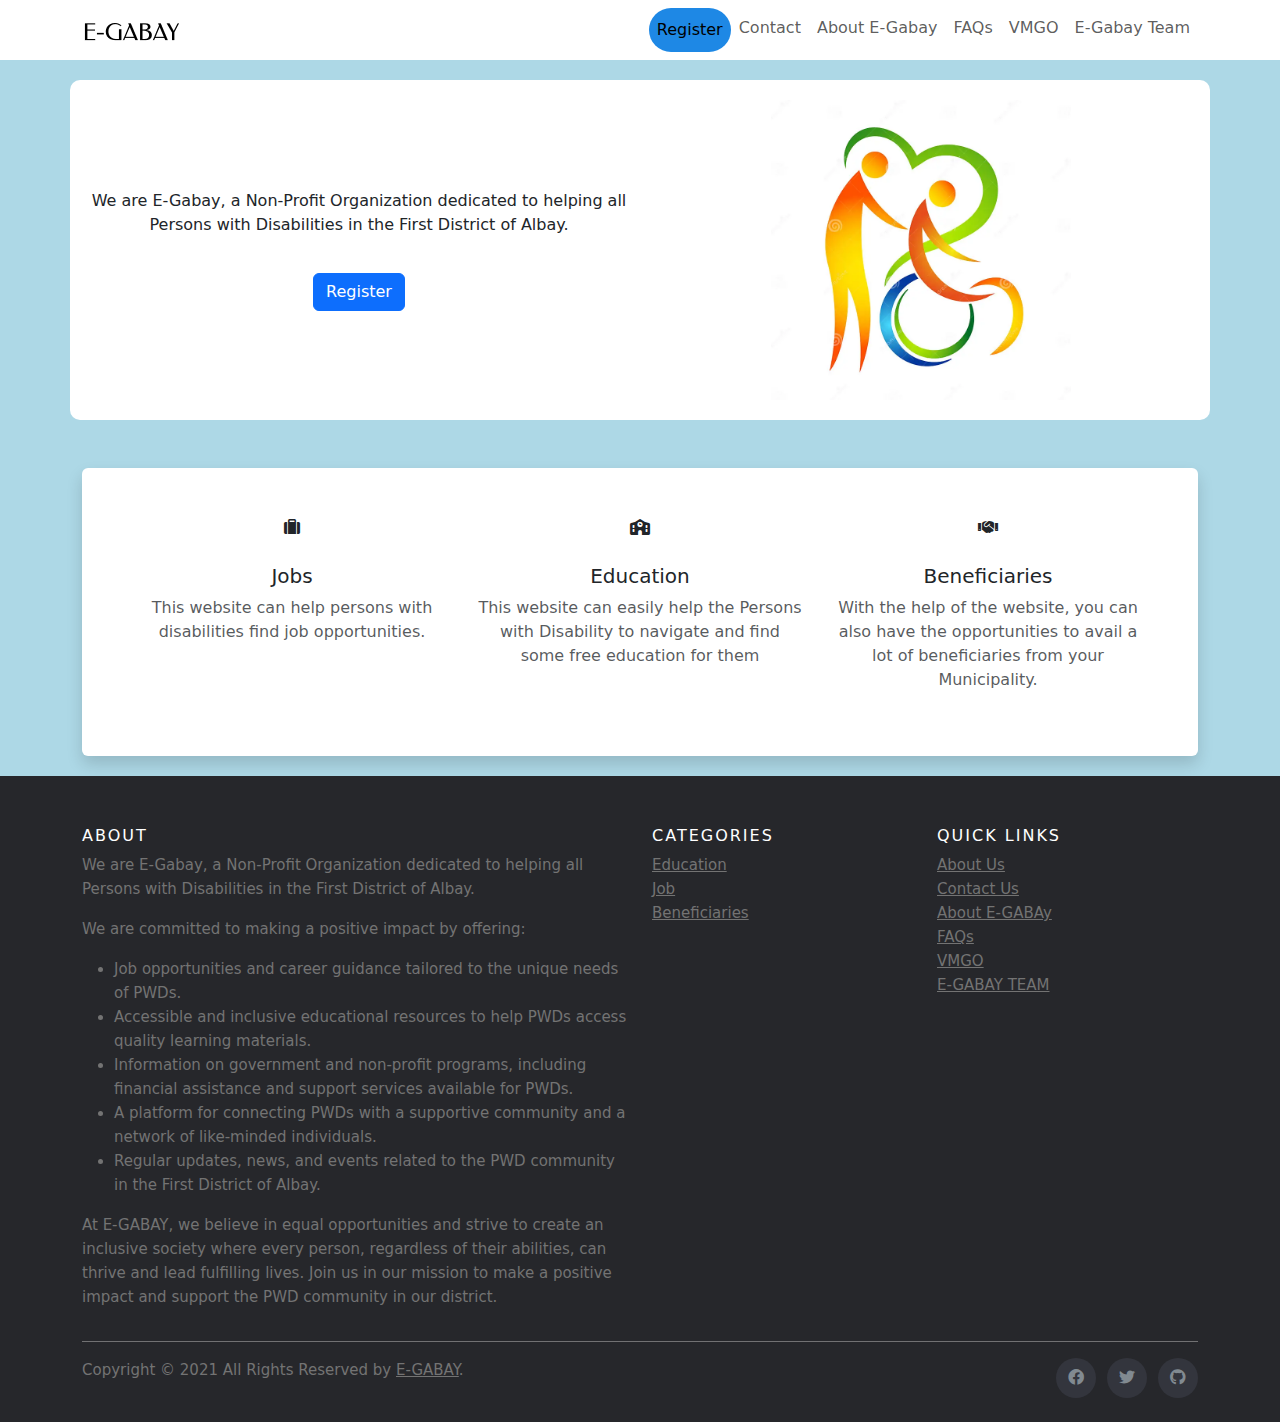
<file: index.html>
<!DOCTYPE html>
<html lang="en">
<head>
    <meta charset="UTF-8">
    <meta name="viewport" content="width=device-width, initial-scale=1.0">
    <title>E-GABAY</title>
    <link href="https://cdn.jsdelivr.net/npm/bootstrap@5.3.1/dist/css/bootstrap.min.css" rel="stylesheet">
    <link rel="stylesheet" href="https://cdnjs.cloudflare.com/ajax/libs/font-awesome/6.0.0-beta3/css/all.min.css">
    <link href="https://cdn.jsdelivr.net/npm/bootstrap@5.3.1/dist/css/bootstrap.min.css" rel="stylesheet" integrity="sha384-4bw+/aepP/YC94hEpVNVgiZdgIC5+VKNBQNGCHeKRQN+PtmoHDEXuppvnDJzQIu9" crossorigin="anonymous">
    <link rel="icon" href="./pictures/E_Gabay.png" type="image/x-icon"/> 
    <link rel="stylesheet" href="./css_for_all/index.css">
    <script src="./js/index.js"></script>
    <script src="https://cdn.jsdelivr.net/npm/bootstrap@5.3.2/dist/js/bootstrap.min.js"
     integrity="sha384-BBtl+eGJRgqQAUMxJ7pMwbEyER4l1g+O15P+16Ep7Q9Q+zqX6gSbd85u4mG4QzX+"
     crossorigin="anonymous"></script>
 <style></style>
<body>
    <nav class="navbar navbar-expand-lg bg-white">
        <div class="container">
            <a class="navbar-brand" href="#">
                <img src="./pictures/Egabay logo text.png" alt="Your Logo">
            </a>
            <button class="navbar-toggler" type="button" data-bs-toggle="collapse" data-bs-target="#navbarNav" aria-controls="navbarNav" aria-expanded="false" aria-label="Toggle navigation">
                <span class="navbar-toggler-icon"></span>
            </button>
            <div class="collapse navbar-collapse justify-content-end" id="navbarNav">
                <ul class="navbar-nav">
                    <li class="nav-item">
                        <a class="nav-link btn-link" href="register.html">Register</a>
                    </li>
                    <li class="nav-item">
                        <a class="nav-link" href="#">Contact</a>
                    </li>
                    <li class="nav-item">
                        <a class="nav-link" href="#">About E-Gabay</a>
                    </li>
                    <li class="nav-item">
                        <a class="nav-link" href="#">FAQs</a>
                    </li>
                    <li class="nav-item">
                        <a class="nav-link" href="#">VMGO</a>
                    </li>
                    <li class="nav-item">
                        <a class="nav-link" href="#">E-Gabay Team</a>
                    </li>
                </ul>
            </div>
        </div>
    </nav>
    
    <!-- banner-->
    <div class="container custom-background-section">
        <div class="row">
            <div class="col-md-12 col-lg-6 text-center">
                <p>We are E-Gabay, a Non-Profit Organization dedicated to helping all Persons with Disabilities in the First District of Albay.</p>
                <!-- Use an anchor tag as a link -->
                <a href="register.php" class="btn btn-primary">Register</a>
            </div>
            <div class="col-md-12 col-lg-6 text-center">
                <img src="./pictures/stock-illustration-172623577.webp" alt="Your Image" class="img-fluid" id="responsive-image">
            </div>
        </div>
    </div>
    <div class="container">
        <div class="col-md-12 text-center mt-5">
        <div class="rounded shadow p-5 bg-white">
            <div class="row">
                <div class="col-lg-4 col-md-6 mt-5 mt-md-0 text-center">
                    <i class="fas fa-suitcase feature-icon"></i> 
                    <h3 class="mt-4 text-capitalize h5 feature-heading">Jobs</h3>
                    <p class="regular text-muted">This website can help persons with disabilities find job opportunities.</p>
                </div>
                
                <div class="col-lg-4 col-md-6 mt-5 mt-md-0 text-center">
                    <i class="fas fa-school feature-icon"></i>
                    <h3 class="mt-4 text-capitalize h5 feature-heading">Education</h3>
                    <p class="regular text-muted">This website can easily help the Persons with Disability to navigate and find some free education for them</p>
                </div>
                <div class="col-lg-4 col-md-12 mt-5 mt-lg-0 text-center">
                    <i class="fas fa-handshake feature-icon"></i>
                    <h3 class="mt-4 text-capitalize h5 feature-heading">Beneficiaries</h3>
                    <p class="regular text-muted">With the help of the website, you can also have the opportunities to avail a lot of beneficiaries from your Municipality.</p>
                </div>
                
            </div>
        </div>
    </div>
    </div>
    <footer class="site-footer">
        <div class="container">
          <div class="row">
            <div class="col-sm-12 col-md-6">
              <h6>About</h6>
              <p class="text-justify">We are E-Gabay, a Non-Profit Organization dedicated to helping all Persons with Disabilities in the First District of Albay.</p>

              <p class="text-justify">We are committed to making a positive impact by offering:</p>
              
              <ul>
                  <li>Job opportunities and career guidance tailored to the unique needs of PWDs.</li>
                  <li>Accessible and inclusive educational resources to help PWDs access quality learning materials.</li>
                  <li>Information on government and non-profit programs, including financial assistance and support services available for PWDs.</li>
                  <li>A platform for connecting PWDs with a supportive community and a network of like-minded individuals.</li>
                  <li>Regular updates, news, and events related to the PWD community in the First District of Albay.</li>
              </ul>
              
              <p class="text-justify">At E-GABAY, we believe in equal opportunities and strive to create an inclusive society where every person, regardless of their abilities, can thrive and lead fulfilling lives. Join us in our mission to make a positive impact and support the PWD community in our district.</p>
              
            </div>
  
            <div class="col-xs-6 col-md-3">
              <h6>Categories</h6>
              <ul class="footer-links">
                <li><a href="userhome.html">Education</a></li>
                <li><a href="userhome.html">Job</a></li>
                <li><a href="userhome.html">Beneficiaries</a></li>
              </ul>
            </div>
  
            <div class="col-xs-6 col-md-3">
              <h6>Quick Links</h6>
              <ul class="footer-links">
                <li><a href="http://scanfcode.com/about/">About Us</a></li>
                <li><a href="http://scanfcode.com/contact/">Contact Us</a></li>
                <li><a href="http://scanfcode.com/contribute-at-scanfcode/">About E-GABAy</a></li>
                <li><a href="http://scanfcode.com/privacy-policy/">FAQs</a></li>
                <li><a href="http://scanfcode.com/sitemap/">VMGO</a></li>
                <li><a href="http://scanfcode.com/sitemap/">E-GABAY TEAM</a></li>
              </ul>
            </div>
          </div>
          <hr>
        </div>
        <div class="container">
          <div class="row">
            <div class="col-md-8 col-sm-6 col-xs-12">
              <p class="copyright-text">Copyright &copy; 2021 All Rights Reserved by 
           <a href="#">E-GABAY</a>.
              </p>
            </div>
  
            <div class="col-md-4 col-sm-6 col-xs-12">
              <ul class="social-icons">
                <li><a class="facebook" href="#"><i class="fab fa-facebook"></i></a></li>
                <li><a class="twitter" href="#"><i class="fab fa-twitter"></i></a></li>
                <li><a class="github" href="#"><i class="fab fa-github"></i></a></li>
                
              </ul>
            </div>
          </div>
        </div>
  </footer>
</body>
</html>
</file>
<file: css_for_all/index.css>
/* Custom CSS for background and edgeless middle section */
   body {
    background-color: lightblue;
}
.navbar-brand img {
	max-width: 100px; /* Adjust the width as needed */
	height: auto; /* Maintain aspect ratio */
}
.navbar-nav .nav-link:hover {
    color: lightblue; /* Change this to your desired hover color */
}

/* Default button styles */
.nav-link.btn-link {
    display: inline-block;
    padding: 10px 20px;
    background-color: #1E88E5;
    color: black;
    border: none;
    border-radius: 30px;
    font-size: 16px;
    cursor: pointer;
    text-decoration: none; /* Remove underline from the link */
}
.navbar-nav .nav-link.btn-link:hover {
    background-color: #1E88E5; /* Change the background color on hover */
}


/* Change the button color on hover */
.navbar-nav .nav-link.btn-link:hover {
    background-color: black; /* Change the background color to a darker shade of red on hover */
}

/* Custom CSS for the container */
.custom-background-section {
    background-color: white;
    padding: 20px;
    border-radius: 10px;
    margin-top: 20px;
}

/* Center the content vertically and horizontally */
.custom-background-section .row {
    display: flex;
    align-items: center;
    justify-content: center;
}

/* Center the button horizontally */
.custom-background-section .btn {
    margin-top: 20px;
}

/* Make the image responsive and set a maximum width */
#responsive-image {
    max-width: 100%;
    max-height: 300px; /* Set your desired maximum height */
    height: auto;
}

/* footer */
.site-footer
{
  background-color:#26272b;
  padding:45px 0 20px;
  font-size:15px;
  line-height:24px;
  color:#737373;
  margin-top: 20px;
}
.site-footer hr
{
  border-top-color:#bbb;
  opacity:0.5
}
.site-footer hr.small
{
  margin:20px 0
}
.site-footer h6
{
  color:#fff;
  font-size:16px;
  text-transform:uppercase;
  margin-top:5px;
  letter-spacing:2px
}
.site-footer a
{
  color:#737373;
}
.site-footer a:hover
{
  color:#3366cc;
  text-decoration:none;
}
.footer-links
{
  padding-left:0;
  list-style:none
}
.footer-links li
{
  display:block
}
.footer-links a
{
  color:#737373
}
.footer-links a:active,.footer-links a:focus,.footer-links a:hover
{
  color:#3366cc;
  text-decoration:none;
}
.footer-links.inline li
{
  display:inline-block
}
.site-footer .social-icons
{
  text-align:right
}
.site-footer .social-icons a
{
  width:40px;
  height:40px;
  line-height:40px;
  margin-left:6px;
  margin-right:0;
  border-radius:100%;
  background-color:#33353d
}
.copyright-text
{
  margin:0
}
@media (max-width:991px)
{
  .site-footer [class^=col-]
  {
    margin-bottom:30px
  }
}
@media (max-width:767px)
{
  .site-footer
  {
    padding-bottom:0
  }
  .site-footer .copyright-text,.site-footer .social-icons
  {
    text-align:center
  }
}
.social-icons
{
  padding-left:0;
  margin-bottom:0;
  list-style:none
}
.social-icons li
{
  display:inline-block;
  margin-bottom:4px
}
.social-icons li.title
{
  margin-right:15px;
  text-transform:uppercase;
  color:#96a2b2;
  font-weight:700;
  font-size:13px
}
.social-icons a{
  background-color:#eceeef;
  color:#818a91;
  font-size:16px;
  display:inline-block;
  line-height:44px;
  width:44px;
  height:44px;
  text-align:center;
  margin-right:8px;
  border-radius:100%;
  -webkit-transition:all .2s linear;
  -o-transition:all .2s linear;
  transition:all .2s linear
}
.social-icons a:active,.social-icons a:focus,.social-icons a:hover
{
  color:#fff;
  background-color:#29aafe
}
.social-icons.size-sm a
{
  line-height:34px;
  height:34px;
  width:34px;
  font-size:14px
}
.social-icons a.facebook:hover
{
  background-color:#3b5998
}
.social-icons a.twitter:hover
{
  background-color:#00aced
}
.social-icons a.linkedin:hover
{
  background-color:#007bb6
}
.social-icons a.dribbble:hover
{
  background-color:#ea4c89
}
@media (max-width:767px)
{
  .social-icons li.title
  {
    display:block;
    margin-right:0;
    font-weight:600
  }
}
</file>
